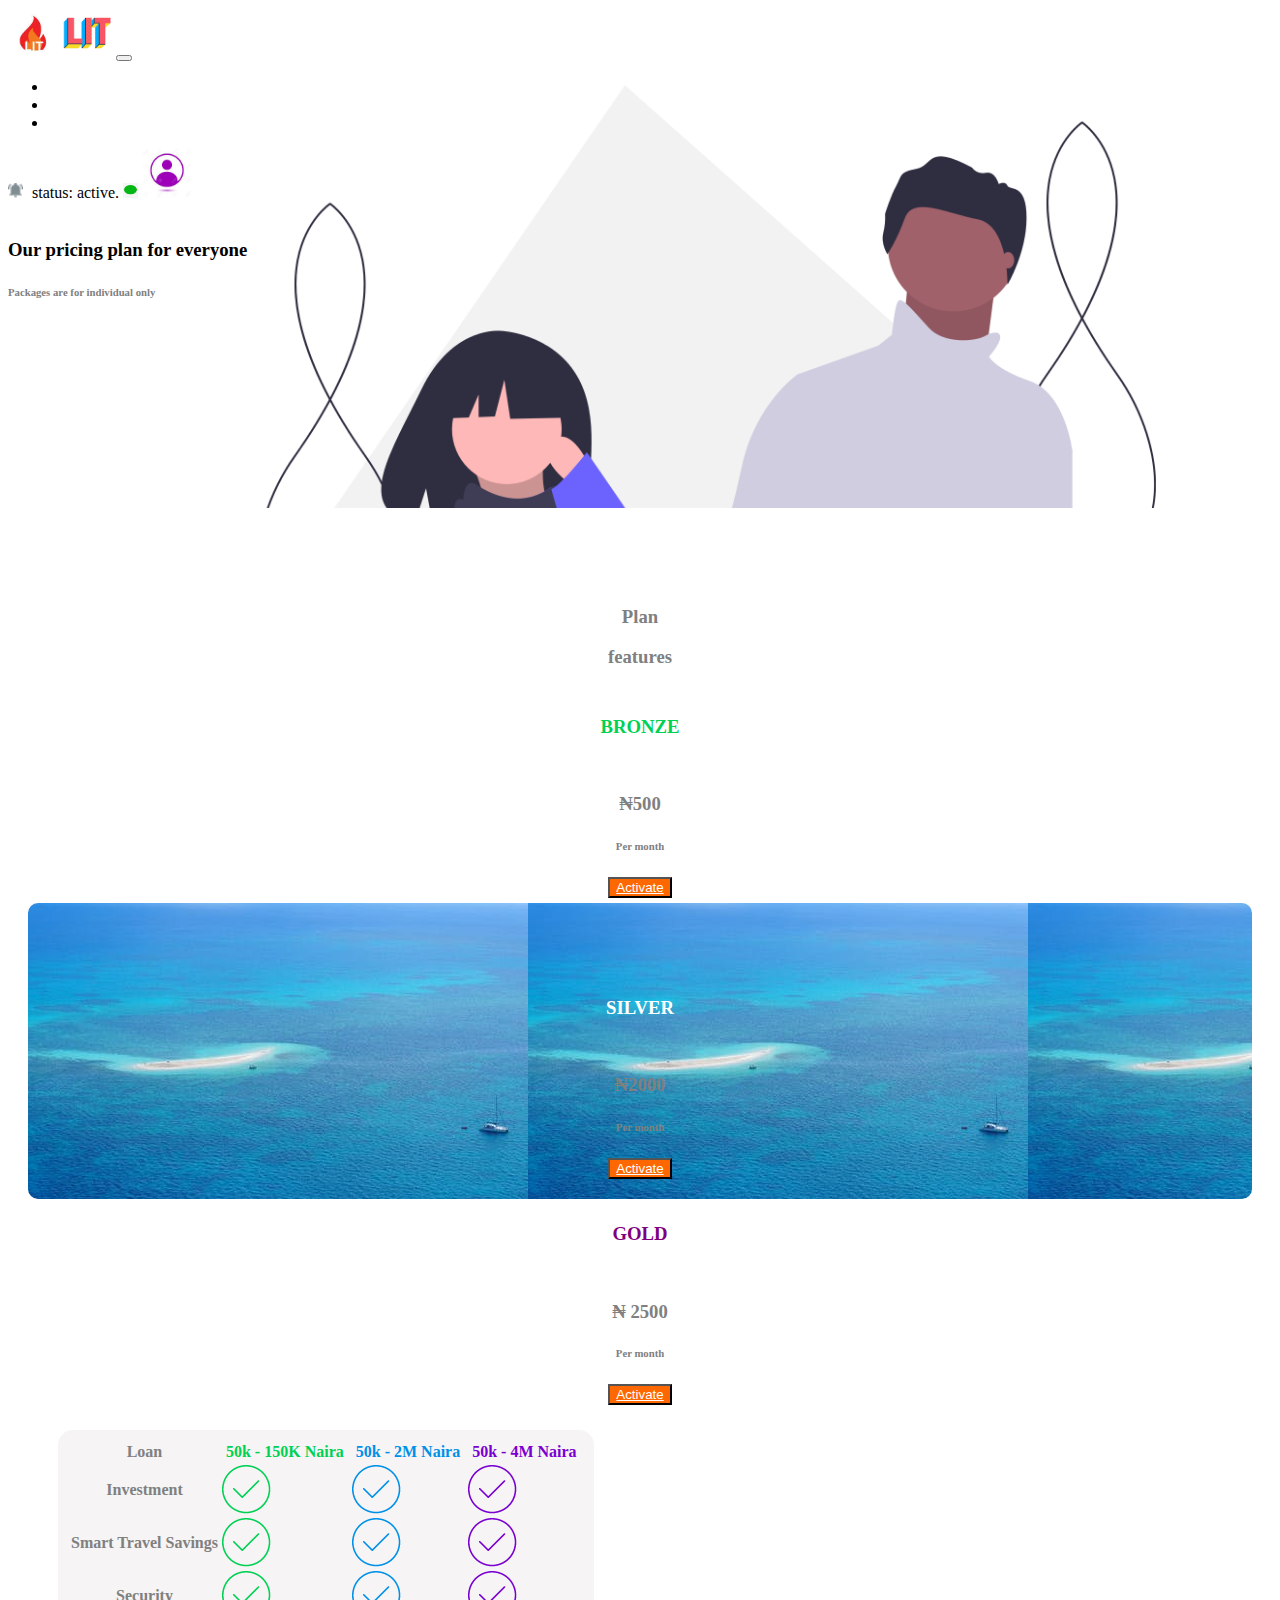
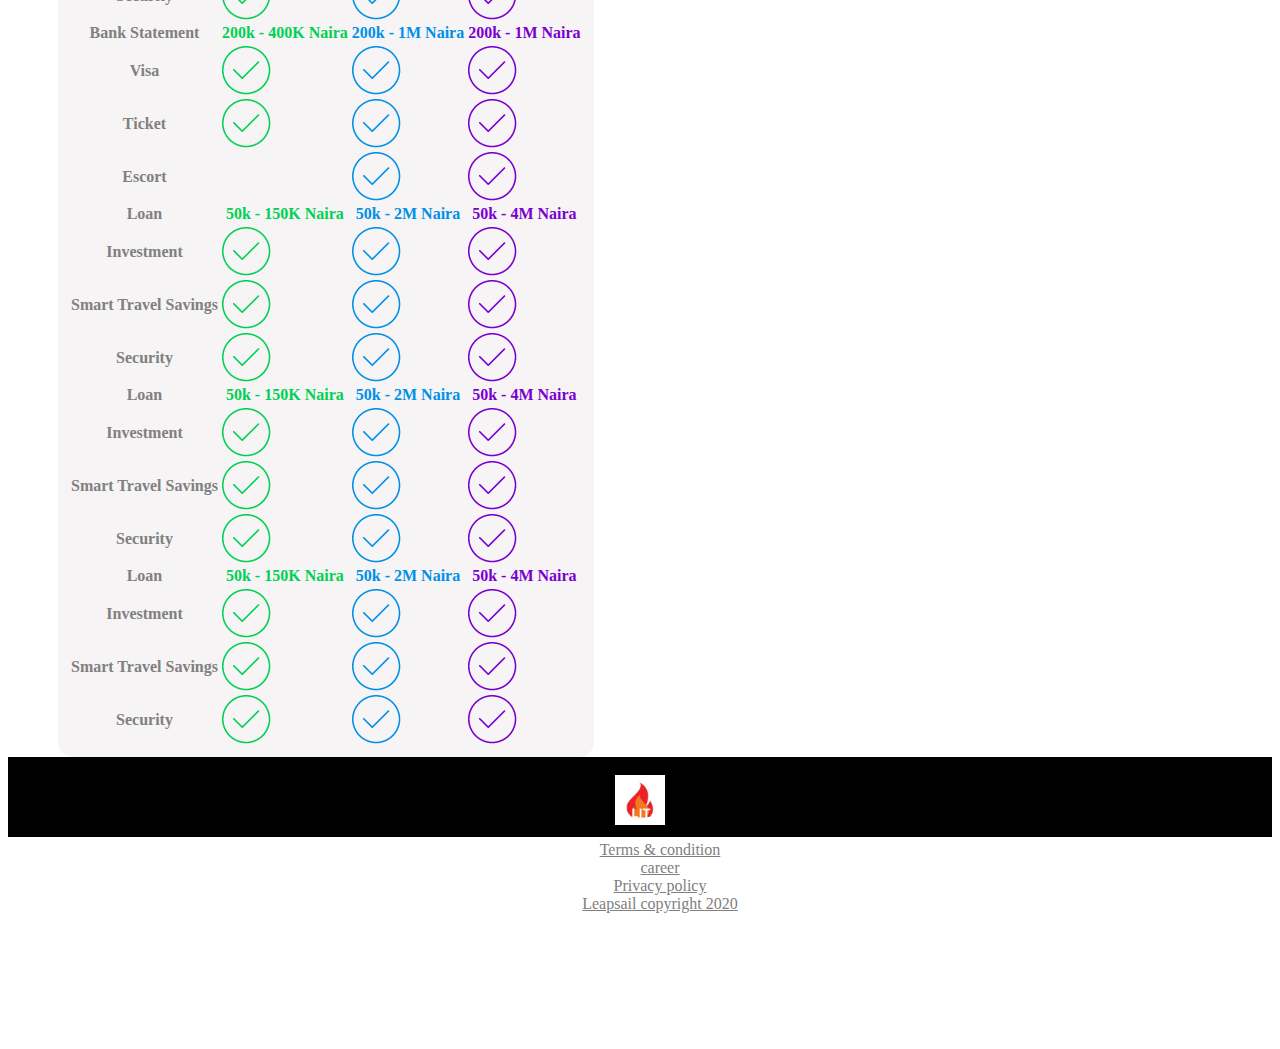
<file: index.html>
<html lang="en">
<head>
    <meta charset="UTF-8">
    <meta name="viewport" content="width=device-width, initial-scale=1.0">
    <title>Lit</title>
    <link rel="stylesheet" href="https://stackpath.bootstrapcdn.com/bootstrap/4.5.0/css/bootstrap.min.css" integrity="sha384-9aIt2nRpC12Uk9gS9baDl411NQApFmC26EwAOH8WgZl5MYYxFfc+NcPb1dKGj7Sk" crossorigin="anonymous">
    <link rel="stylesheet" href="css/style.css">
    <link rel="stylesheet" href="https://cdnjs.cloudflare.com/ajax/libs/font-awesome/4.7.0/css/font-awesome.min.css">
    </head>
<body>
    <div class="container1" >
        <nav class="navbar navbar-expand-lg navbar-light bg-transparent">
            <img src = "images/fire.jpg" type="icon" height="50px" width="50px">
            <img src = "images/download (3).png" type="icon" height="50px" width="50px">
            <a class="navbar-brand" href="index.html"></a>
            <button class="navbar-toggler" type="button" data-toggle="collapse" data-target="#navbarText" aria-controls="navbarText" aria-expanded="false" aria-label="Toggle navigation">
              <span class="navbar-toggler-icon"></span>
            </button>
            <div class="collapse navbar-collapse" id="navbarText">
              <ul class="navbar-nav mr-auto">
                <li class="nav-item active">
                  <a class="nav-link" href="#"><span class="sr-only">(current)</span></a>
                </li>
                <li class="nav-item">
                  <a class="nav-link" href="#"></a>
                </li>
                <li class="nav-item">
                  <a class="nav-link" href="#"></a>
                </li>
              </ul>
              <span class="navbar-text">
                
                <img src="images/notification.png" style="height: 15px; width: 15px; padding-right: 5px;" >
              </span>
              <span>

              </span>
              <span class="navbar-text">
                status: active.
                <img src="images/green.png" style="height: 15px; width: 15px;">
              </span>
              <span>

              </span>
              <span class="navbar-text">
                <img src="images/usethis.jpg" style="height: 50px; width: 50px;">
              </span>
            </div>
          </nav>
        
          <div class="container2a" >
            <div class="row">
                <div class="col-2"></div>
                <div class="col-3">
                    <br/>
                    

                    <h3>Our pricing plan for everyone </h3>
                    <h6 class="num1">Packages are for individual only</h6>
                </div>
                <div class="col-7"></div>
            </div>

          </div>
          
          <div class="container4" >

          </div>

</div>
<br/>
<div class="container3" style="padding: 20px; z-index: 10;  top: 0px; left: 0px;" >
    <div class="desktop">
    <div class="row">
        <div class="col-sm-3">
          
            
              <div >
          <div id= "spaan" >
            <br/>
    <br/>
<h3 class="num1">Plan</h3>
<h3 class="num1">features</h3>
         
          </div>
        </div>
       
           
          
        </div>
        <div class="col-sm-3">
            
                <div id="coll">
                    <div id= "spaan" >
                      <h3 style="color: #00D154; font-weight: bolder;">BRONZE</h3>
                      <br/>
                      
                      <h3 class="num1"> ₦500</h3>
                      <h6 class="num1"> Per month</h6>
                    <button class="btn" style="background-color: #FF6700 "><a style="color: white;" href="service.html">Activate</a></button>
                    </div>
                  </div>
            
          </div>
          <div class="col-sm-3" style="border-top: 50px;">
            
                <div  id="toll">
                    <div id= "spaan">
                      <h3 style="color: white; font-weight: bolder; padding-top: 50px;">SILVER</h3>
                      <br/>
                      
                      <h3 class="num1"> ₦2000</h3>
                      <h6 class="num1"> Per month</h6>
                      <button class="btn" style="background-color: #FF6700; "><a style="color: white;" href="service.html">Activate</a></button>
                    </div>
                  </div>
                  
           
          </div>
        <div class="col-sm-3">
         
            <div  id="soll">
                <div id= "spaan">
                    <h3 style="color: purple; font-weight: bolder;" >GOLD</h3>
                    <br/>
                    
                    <h3 class="num1"> ₦ 2500</h3>
                    <h6 class="num1"> Per month</h6>
                    <button class="btn" style="background-color: #FF6700; "><a style="color: white;" href="service.html">Activate</a></button>
                </div>
              </div>
         
        </div>
      </div>
    </div>
      <div class="mobile_device_480px">
        <div class="row">
        
            <div class="col-sm-4">
                
                    <div id="coll">
                        <div id= "spaan" >
                          <h3 style="color: #00D154; font-weight: bolder;">BRONZE</h3>
                          <br/>
                          
                          <h3 class="num1"> ₦500</h3>
                          <h6 class="num1"> Per month</h6>
                        <button class="btn" style="background-color: #FF6700; color: white; " >Activate</button>
                    
                        <div id="MainMenu" style="border: none;">
                          <div class="list-group">
                            <a href="#demo3" class="list-group-item " data-toggle="collapse" data-parent="#MainMenu" style="background-color: transparent;"><img src="images/component (5).png"></a>
                            <div class="collapse" id="demo3">
                              <table class="table table-striped">
                                <thead>
                                  <tr>
                                    <th scope="col">Loan</th>
                                    <th scope="col" style="color: #00D154;">50k - 150K Naira</th>
                                    
                                  </tr>
                                </thead>
                                <tbody>
                                  <tr>
                                    <th scope="row">Investment</th>
                                    <td><img src="images/component.png"></td>
                                    
                                  </tr>
                                  <tr>
                                    <th scope="row">Smart Travel Savings</th>
                                    <td><img src="images/component.png"></td>
                                    
                                  </tr>
                                  <tr>
                                    <th scope="row">security</th>
                                    <td><img src="images/component.png"></td>
                                    
                                  </tr>
                                </tbody>
                              </table>
                              </div>
                              
                            </div>
                            
                            
                          
                        </div>
                    </div>
                      </div>
                
              </div>
              <div class="col-sm-4">
                
                    <div  id="toll">
                        <div id= "spaan">
                          <h3 style="color: white; font-weight: bolder;">SILVER</h3>
                          <br/>
                          
                          <h3 class="num1"> ₦2000</h3>
                          <h6 class="num1"> Per month</h6>
                          <button class="btn" style="background-color: #FF6700; color: white;">Activate</button>
                          <div id="MainMenu" style="border: none;">
                            <div class="list-group">
                              <a href="#demo5" class="list-group-item " data-toggle="collapse" data-parent="#MainMenu" style="background-color: transparent;"><img src="images/component (6).png"></a>
                              <div class="collapse" id="demo5">
                                <table class="table table-striped">
                                  <thead>
                                    <tr>
                                      <th scope="col">Loan</th>
                                      <th scope="col" style="color:  #0090E8;;">50k - 150K Naira</th>
                                      
                                    </tr>
                                  </thead>
                                  <tbody>
                                    <tr>
                                      <th scope="row">Investment</th>
                                      <td><img src="images/component (2).png"></td>
                                      
                                    </tr>
                                    <tr>
                                      <th scope="row">Smart Travel Savings</th>
                                      <td><img src="images/component (2).png"></td>
                                      
                                    </tr>
                                    <tr>
                                      <th scope="row">security</th>
                                      <td><img src="images/component (2).png"></td>
                                      
                                    </tr>
                                  </tbody>
                                </table>
                                </div>
                                
                              </div>
                              
                              
                            
                          </div>
                        </div>
                      </div>
                      
               
              </div>
            <div class="col-sm-4">
             
                <div  id="soll">
                    <div id= "spaan">
                        <h3 style="color: purple; font-weight: bolder;" >GOLD</h3>
                        <br/>
                        
                        <h3 class="num1"> ₦ 2500</h3>
                        <h6 class="num1"> Per month</h6>
                        <button class="btn" style="background-color: #FF6700; color: white;">Activate</button>
                        <div id="MainMenu" style="border: none;">
                          <div class="list-group">
                            <a href="#demo4" class="list-group-item " data-toggle="collapse" data-parent="#MainMenu" style="background-color: transparent;"><img src="images/component (7).png"></a>
                            <div class="collapse" id="demo4">
                              <table class="table table-striped">
                                <thead>
                                  <tr>
                                    <th scope="col">Loan</th>
                                    <th scope="col" style="color: #00D154;">50k - 150K Naira</th>
                                    
                                  </tr>
                                </thead>
                                <tbody>
                                  <tr>
                                    <th scope="row">Investment</th>
                                    <td><img src="images/component.png"></td>
                                    
                                  </tr>
                                  <tr>
                                    <th scope="row">Smart Travel Savings</th>
                                    <td><img src="images/component.png"></td>
                                    
                                  </tr>
                                  <tr>
                                    <th scope="row">security</th>
                                    <td><img src="images/component.png"></td>
                                    
                                  </tr>
                                </tbody>
                              </table>
                              </div>
                              
                            </div>
                            
                            
                          
                        </div>
                    </div>
                  </div>
             
            </div>
          </div>
    </div>

    
  </div>

  <div class="container4" style="border: 10px; border-color: gray;">
      <div class="desktop">
    <table class="table table-striped" style="padding: 10px; border-radius: 15px; background-color: rgba(245, 243, 243, 0.938);">
        <thead>
          <tr>
            <th scope="col" style="color: grey;" >Loan</th>
            <th scope="col" style="color: #00D154;">50k - 150K Naira</th>
            <th scope="col" style="color: #0090E8;">50k - 2M Naira</th>
            <th scope="col" style="color: #7A00D1;">50k - 4M Naira</th>
          </tr>
        </thead>
        <tbody>
          <tr>
            <th scope="row" style="color: grey;">Investment</th>
            <td > <img src="images/component.png"></td>
            <td ><img src="images/component (2).png"></td>
            <td ><img src="images/component (1).png"></td>
          </tr>
          <tr>
            <th scope="row" style="color: grey;">Smart Travel Savings</th>
            <td > <img src="images/component.png"></td>
            <td ><img src="images/component (2).png"></td>
            <td ><img src="images/component (1).png"></td>
          </tr>
          <tr>
            <th scope="row" style="color: grey;">Security</th>
            <td > <img src="images/component.png"></td>
            <td ><img src="images/component (2).png"></td>
            <td ><img src="images/component (1).png"></td>
          </tr>
        </tbody>
        
          <thead>
            <tr>
              <th scope="col" style="color: grey;" >Bank Statement</th>
              <th scope="col" style="color: #00D154;">200k - 400K Naira</th>
              <th scope="col" style="color: #0090E8;">200k - 1M Naira</th>
              <th scope="col" style="color: #7A00D1;">200k - 1M Naira</th>
            </tr>
          </thead>
          <tbody>
            <tr>
              <th scope="row" style="color: grey;">Visa</th>
              <td > <img src="images/component.png"></td>
              <td ><img src="images/component (2).png"></td>
              <td ><img src="images/component (1).png"></td>
            </tr>
            <tr>
              <th scope="row" style="color: grey;">Ticket</th>
              <td > <img src="images/component.png"></td>
              <td ><img src="images/component (2).png"></td>
              <td ><img src="images/component (1).png"></td>
            </tr>
            <tr>
              <th scope="row" style="color: grey;">Escort</th>
              <td > </td>
              <td ><img src="images/component (2).png"></td>
              <td ><img src="images/component (1).png"></td>
            </tr>
          </tbody>
          <thead>
            <tr>
              <th scope="col" style="color: grey;" >Loan</th>
              <th scope="col" style="color: #00D154;">50k - 150K Naira</th>
              <th scope="col" style="color: #0090E8;">50k - 2M Naira</th>
              <th scope="col" style="color: #7A00D1;">50k - 4M Naira</th>
            </tr>
          </thead>
          <tbody>
            <tr>
              <th scope="row" style="color: grey;">Investment</th>
              <td > <img src="images/component.png"></td>
              <td ><img src="images/component (2).png"></td>
              <td ><img src="images/component (1).png"></td>
            </tr>
            <tr>
              <th scope="row" style="color: grey;">Smart Travel Savings</th>
              <td > <img src="images/component.png"></td>
              <td ><img src="images/component (2).png"></td>
              <td ><img src="images/component (1).png"></td>
            </tr>
            <tr>
              <th scope="row" style="color: grey;">Security</th>
              <td > <img src="images/component.png"></td>
              <td ><img src="images/component (2).png"></td>
              <td ><img src="images/component (1).png"></td>
            </tr>
          </tbody>
          <thead>
            <tr>
              <th scope="col" style="color: grey;" >Loan</th>
              <th scope="col" style="color: #00D154;">50k - 150K Naira</th>
              <th scope="col" style="color: #0090E8;">50k - 2M Naira</th>
              <th scope="col" style="color: #7A00D1;">50k - 4M Naira</th>
            </tr>
          </thead>
          <tbody>
            <tr>
              <th scope="row" style="color: grey;">Investment</th>
              <td > <img src="images/component.png"></td>
              <td ><img src="images/component (2).png"></td>
              <td ><img src="images/component (1).png"></td>
            </tr>
            <tr>
              <th scope="row" style="color: grey;">Smart Travel Savings</th>
              <td > <img src="images/component.png"></td>
              <td ><img src="images/component (2).png"></td>
              <td ><img src="images/component (1).png"></td>
            </tr>
            <tr>
              <th scope="row" style="color: grey;">Security</th>
              <td > <img src="images/component.png"></td>
              <td ><img src="images/component (2).png"></td>
              <td ><img src="images/component (1).png"></td>
            </tr>
          </tbody>
          <thead>
            <tr>
              <th scope="col" style="color: grey;" >Loan</th>
              <th scope="col" style="color: #00D154;">50k - 150K Naira</th>
              <th scope="col" style="color: #0090E8;">50k - 2M Naira</th>
              <th scope="col" style="color: #7A00D1;">50k - 4M Naira</th>
            </tr>
          </thead>
          <tbody>
            <tr>
              <th scope="row" style="color: grey;">Investment</th>
              <td > <img src="images/component.png"></td>
              <td ><img src="images/component (2).png"></td>
              <td ><img src="images/component (1).png"></td>
            </tr>
            <tr>
              <th scope="row" style="color: grey;">Smart Travel Savings</th>
              <td > <img src="images/component.png"></td>
              <td ><img src="images/component (2).png"></td>
              <td ><img src="images/component (1).png"></td>
            </tr>
            <tr>
              <th scope="row" style="color: grey;">Security</th>
              <td > <img src="images/component.png"></td>
              <td ><img src="images/component (2).png"></td>
              <td ><img src="images/component (1).png"></td>
            </tr>
          </tbody>
      </table>
      </div>
      <div class="mobile_device_380px">
        <!-- content and some markups for mobile -->
    </div>

    <div class="mobile_device_480px">
        <!-- content and some markups for mobile -->
    </div>
  </div>
  <div class="container2">
    <br/>
    <footer class="desktop">
<div class="row">
  <div class="col-3">
    <img src = "images/fire.jpg" type="icon" height="50px" width="50px">
  </div>
  <div class="col-6">
    <ul class="nav justify-content-center">
      <li class="nav-item">
        <a class="nav-link active" href="#" style="color: grey;">Terms & condition</a>
      </li>
      <li class="nav-item">
        <a class="nav-link" href=""style="color: grey;" >career</a>
      </li>
      <li class="nav-item">
        <a class="nav-link" href="" style="color: grey;">Privacy policy</a>
      </li>
      <li class="nav-item">
        <a class="nav-link" href="" tabindex="-1" aria-disabled="true"style="color: grey;">Leapsail copyright 2020</a>
      </li>
    </ul>
  </div>
  <div class="col-3">
    <div class="row">
      <div class="col-3">
        <i class="fa fa-facebook" style="font-size:30px;color:white;"></i> 
      </div>
      <div class="col-3">
        <i class="fa fa-twitter" style="font-size:30px;color:white;"></i>
      </div>
      <div class="col-3">
        <i class="fa fa-instagram" style="font-size:30px;color:white;"></i>
      </div>
      <div class="col-3">
        <i class="fa fa-linkedin" style="font-size:30px;color:white;"></i>
      </div>

    </div>
    
    
    
    
    


  </div>
</div>
    </footer>
    <footer class="mobile_device_480px" style="height: 200px; background-color: black;">
      <div>
        <div>
          <img src = "images/fire.jpg" type="icon" height="50px" width="50px">
        </div>
        <br/>
        <div>
          <div class="row">
            <div class="col-3">
              <i class="fa fa-facebook" style="font-size:30px;color:white;"></i> 
            </div>
            <div class="col-3">
              <i class="fa fa-twitter" style="font-size:30px;color:white;"></i>
            </div>
            <div class="col-3">
              <i class="fa fa-instagram" style="font-size:30px;color:white;"></i>
            </div>
            <div class="col-3">
              <i class="fa fa-linkedin" style="font-size:30px;color:white;"></i>
            </div>
      
          </div>
        </div>
        <div>
          <ul class="nav justify-content-center">
            <li class="nav-item">
              <a class="nav-link active" href="#" style="color: grey;">Terms & condition</a>
            </li>
            <li class="nav-item">
              <a class="nav-link" href=""style="color: grey;" >career</a>
            </li>
            <li class="nav-item">
              <a class="nav-link" href="" style="color: grey;">Privacy policy</a>
            </li>
            <li class="nav-item">
              <a class="nav-link" href="" tabindex="-1" aria-disabled="true"style="color: grey;">Leapsail copyright 2020</a>
            </li>
          </ul>
        </div>
      </div>

    </footer>
  </div>


    <script src="https://code.jquery.com/jquery-3.5.1.slim.min.js" integrity="sha384-DfXdz2htPH0lsSSs5nCTpuj/zy4C+OGpamoFVy38MVBnE+IbbVYUew+OrCXaRkfj" crossorigin="anonymous"></script>
    <script src="https://code.jquery.com/jquery-3.4.1.slim.min.js" integrity="sha384-J6qa4849blE2+poT4WnyKhv5vZF5SrPo0iEjwBvKU7imGFAV0wwj1yYfoRSJoZ+n" crossorigin="anonymous"></script>
      <script src="https://cdn.jsdelivr.net/npm/popper.js@1.16.0/dist/umd/popper.min.js" integrity="sha384-Q6E9RHvbIyZFJoft+2mJbHaEWldlvI9IOYy5n3zV9zzTtmI3UksdQRVvoxMfooAo" crossorigin="anonymous"></script>
      <script src="https://stackpath.bootstrapcdn.com/bootstrap/4.4.1/js/bootstrap.min.js" integrity="sha384-wfSDF2E50Y2D1uUdj0O3uMBJnjuUD4Ih7YwaYd1iqfktj0Uod8GCExl3Og8ifwB6" crossorigin="anonymous"></script>
    
<script src ="js/script.js">   </script> 
</body>
</html>
</file>
<file: css/style.css>
.container1 {

background-image: url("../images/undraw_people_tax5.png");
background-size: cover;

height: 500px;
width:100% ;

}
/* if desktop */
.mobile_device_380px {
    display: none;
}
.mobile_device_480px {
    display: none;
}


/* if mobile device max width 380px */
@media only screen and (max-device-width: 380px) {
    .mobile_device_380px{display: block;}       
    .desktop {display: none;}
} 

/* if mobile device max width 480px */
@media only screen and (max-device-width: 480px) {
   .mobile_device_480px{display: block;}
   .desktop {display: none;}
}
#toll{
    background-image: url("../images/pexels-photo-749564.jpeg");
    padding-top: 20px;
    padding-bottom: 15px;
    border-radius: 10px;
}
.num1 {
  color: grey;
}
.container4{
    padding: 0px 50px 0px 50px;
    
}
h3 {
    text-decoration: burlywood;
}
.table table-striped{
    padding: 20px;
    border-radius: 10px;
}
#spaank{
    cursor: pointer;
    text-align: center;
    padding: 5px;
    border: white;
    border-radius: 20px;
    background-color: white;
    margin-top: 12px;
    margin-bottom: 12px;
    width: 250px;
    height:300px;
    box-shadow: black;
}

#spaan{
    
    text-align: center;
    padding: 5px;
    

    


}

.container2{
    background-color:black;
    height: 80px;
    color: white;
    text-align: center;
}
</file>
